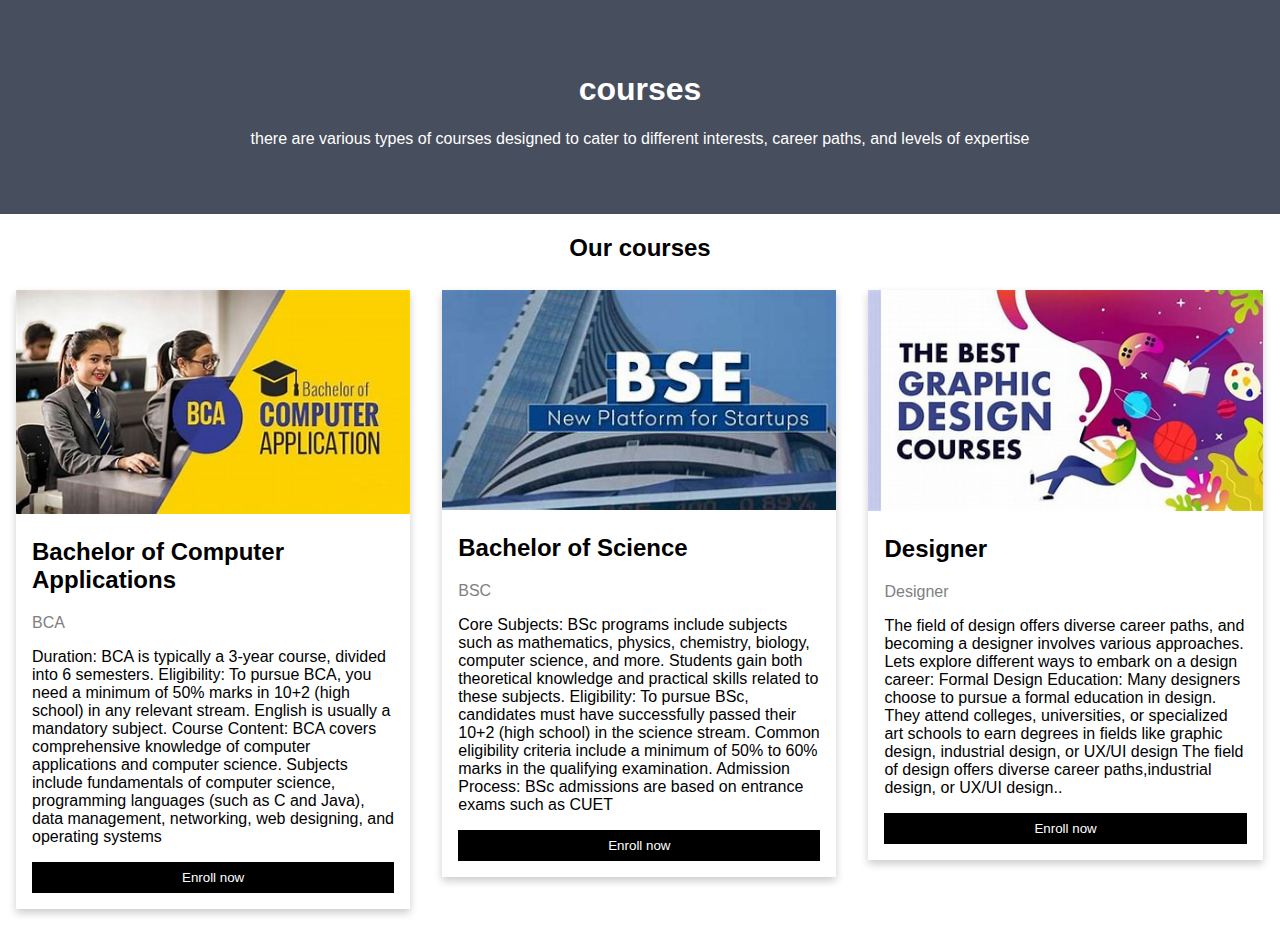
<file: college/index.html>
<!DOCTYPE html>
<html>
<head>
<meta name="viewport" content="width=device-width, initial-scale=1">
<link rel="stylesheet" href="./courses.css">
</head>
<body>

<div class="about-section">
  <h1>courses</h1>
  <p>there are various types of courses designed to cater to different interests, career paths, and levels of expertise</p>
  <p></p>
</div>

<h2 style="text-align:center">Our courses</h2>
<div class="row">
  <div class="column">
    <div class="card">
      <img src="static/img/bca img.jpeg" alt="Jane" style="width:100%">
      <div class="container">
        <h2>Bachelor of Computer Applications</h2>
        <p class="title">BCA</p>
        <p>Duration: BCA is typically a 3-year course, divided into 6 semesters.

          Eligibility:
          To pursue BCA, you need a minimum of 50% marks in 10+2 (high school) in any relevant stream.
          English is usually a mandatory subject.

          Course Content:
          BCA covers comprehensive knowledge of computer applications and computer science.
          Subjects include fundamentals of computer science, programming languages (such as C and Java), data management, networking, web designing, and operating systems</p>
        
        <p><button class="button">Enroll now</button></p>
      </div>
    </div>
  </div>

  <div class="column">
    <div class="card">
      <img src="static/img/bsc img.jpeg" alt="Mike" style="width:100%">
      <div class="container">
        <h2>Bachelor of Science</h2>
        <p class="title">BSC</p>
        <p>Core Subjects:
          BSc programs include subjects such as mathematics, physics, chemistry, biology, computer science, and more.
          Students gain both theoretical knowledge and practical skills related to these subjects.
          Eligibility:
          To pursue BSc, candidates must have successfully passed their 10+2 (high school) in the science stream.
          Common eligibility criteria include a minimum of 50% to 60% marks in the qualifying examination.
          Admission Process: BSc admissions are based on entrance exams such as CUET</p>
        
        <p><button class="button">Enroll now</button></p>
      </div>
    </div>
  </div>
  
  <div class="column">
    <div class="card">
      <img src="static/img/design img.jpeg" alt="John" style="width:100%">
      <div class="container">
        <h2>Designer</h2>
        <p class="title">Designer</p>
        <p>The field of design offers diverse career paths, and becoming a designer involves various approaches. Lets explore different ways to embark on a design career:

          Formal Design Education:
          Many designers choose to pursue a formal education in design. They attend colleges, universities, or specialized art schools to earn degrees in fields like graphic design, industrial design, or UX/UI design The field of design offers diverse career paths,industrial design, or UX/UI design..</p>
        
        <p><button class="button">Enroll now</button></p>
      </div>
    </div>
  </div>
</div>

</body>
</html>
</file>
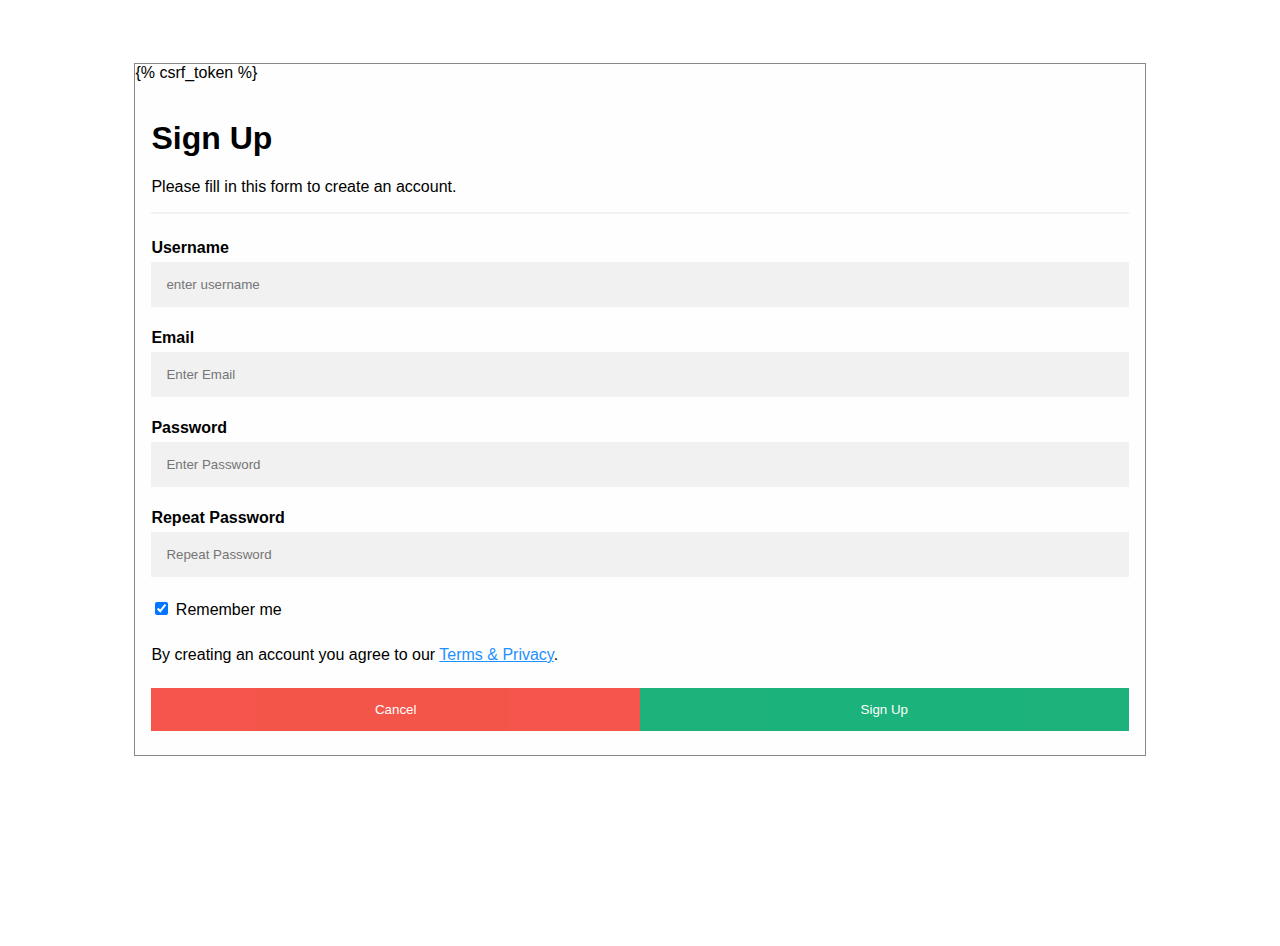
<file: college/templates/singup.html>
<!DOCTYPE html>
<html>
<style>
body {font-family: Arial, Helvetica, sans-serif;}
* {box-sizing: border-box;}

/* Full-width input fields */
input[type=text], input[type=password] {
  width: 100%;
  padding: 15px;
  margin: 5px 0 22px 0;
  display: inline-block;
  border: none;
  background: #f1f1f1;
}

/* Add a background color when the inputs get focus */
input[type=text]:focus, input[type=password]:focus {
  background-color: #ddd;
  outline: none;
}

/* Set a style for all buttons */
button {
  background-color: #04AA6D;
  color: white;
  padding: 14px 20px;
  margin: 8px 0;
  border: none;
  cursor: pointer;
  width: 100%;
  opacity: 0.9;
}

button:hover {
  opacity:1;
}

/* Extra styles for the cancel button */
.cancelbtn {
  padding: 14px 20px;
  background-color: #f44336;
}

/* Float cancel and signup buttons and add an equal width */
.cancelbtn, .signupbtn {
  float: left;
  width: 50%;
}

/* Add padding to container elements */
.container {
  padding: 16px;
}

/* The Modal (background) */
.modal {
  display: none; /* Hidden by default */
  position: fixed; /* Stay in place */
  z-index: 1; /* Sit on top */
  left: 0;
  top: 0;
  width: 100%; /* Full width */
  height: 100%; /* Full height */
  overflow: auto; /* Enable scroll if needed */
  background-color: #474e5d;
  padding-top: 50px;
}

/* Modal Content/Box */
.modal-content {
  background-color: #fefefe;
  margin: 5% auto 15% auto; /* 5% from the top, 15% from the bottom and centered */
  border: 1px solid #888;
  width: 80%; /* Could be more or less, depending on screen size */
}

/* Style the horizontal ruler */
hr {
  border: 1px solid #f1f1f1;
  margin-bottom: 25px;
}
 
/* The Close Button (x) */
.close {
  position: absolute;
  right: 35px;
  top: 15px;
  font-size: 40px;
  font-weight: bold;
  color: #f1f1f1;
}

.close:hover,
.close:focus {
  color: #f44336;
  cursor: pointer;
}

/* Clear floats */
.clearfix::after {
  content: "";
  clear: both;
  display: table;
}

/* Change styles for cancel button and signup button on extra small screens */
@media screen and (max-width: 300px) {
  .cancelbtn, .signupbtn {
     width: 100%;
  }
}
</style>
<body>
  <form class="modal-content" action="" method="post">
      {% csrf_token %}
    <div class="container">
      <h1>Sign Up</h1>
      <p>Please fill in this form to create an account.</p>
      <hr>
      <label for="username"><b>Username</b></label>
      <input type="text" placeholder="enter username" name="username" required>

      <label for="email"><b>Email</b></label>
      <input type="text" placeholder="Enter Email" name="email" required>

      <label for="psw"><b>Password</b></label>
      <input type="password" placeholder="Enter Password" name="psw" required>

      <label for="psw-repeat"><b>Repeat Password</b></label>
      <input type="password" placeholder="Repeat Password" name="psw-repeat" required>
      
      <label>
        <input type="checkbox" checked="checked" name="remember" style="margin-bottom:15px"> Remember me
      </label>

      <p>By creating an account you agree to our <a href="#" style="color:dodgerblue">Terms & Privacy</a>.</p>

      <div class="clearfix">
        <button type="button" onclick="document.getElementById('id01').style.display='none'" class="cancelbtn">Cancel</button>
        <button type="submit" class="signupbtn">Sign Up</button>
      </div>
    </div>
  </form>
</div>


</body>
</html>
</file>
<file: college/courses.css>
body {
    font-family: Arial, Helvetica, sans-serif;
    margin: 0;
}

html {
    box-sizing: border-box;
}

*,
*:before,
*:after {
    box-sizing: inherit;
}

.column {
    float: left;
    width: 33.3%;
    margin-bottom: 16px;
    padding: 0 8px;
}

.card {
    box-shadow: 0 4px 8px 0 rgba(0, 0, 0, 0.2);
    margin: 8px;
}

.about-section {
    padding: 50px;
    text-align: center;
    background-color: #474e5d;
    color: white;
}

.container {
    padding: 0 16px;
}

.container::after,
.row::after {
    content: "";
    clear: both;
    display: table;
}

.title {
    color: grey;
}

.button {
    border: none;
    outline: 0;
    display: inline-block;
    padding: 8px;
    color: white;
    background-color: #000;
    text-align: center;
    cursor: pointer;
    width: 100%;
}

.button:hover {
    background-color: #555;
}

@media screen and (max-width: 650px) {
    .column {
        width: 100%;
        display: block;
    }
}
</file>
